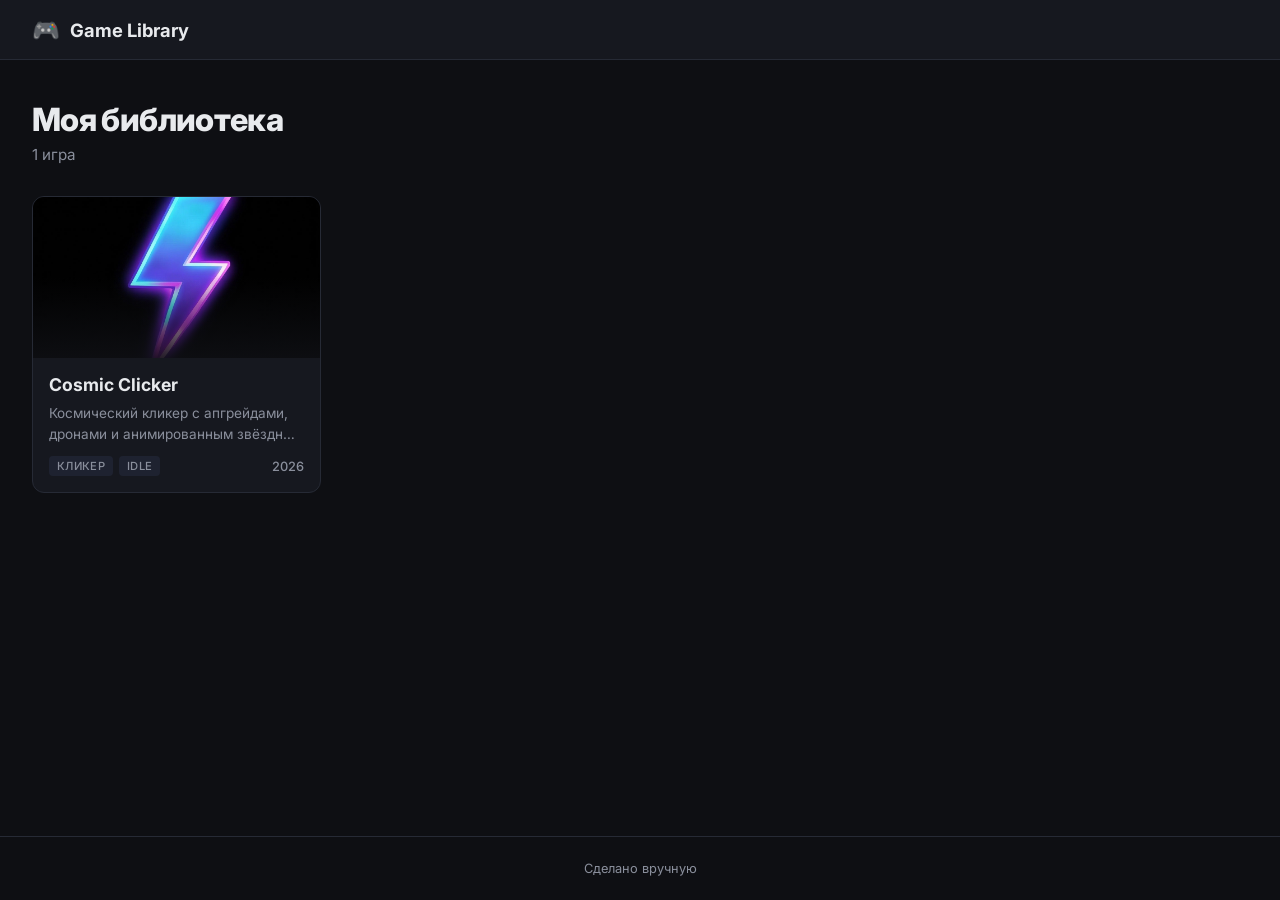
<file: index.html>
<!DOCTYPE html>
<html lang="ru">
<head>
  <meta charset="UTF-8">
  <meta name="viewport" content="width=device-width, initial-scale=1.0">
  <title>Game Library</title>
  <link rel="preconnect" href="https://fonts.googleapis.com">
  <link href="https://fonts.googleapis.com/css2?family=Inter:wght@400;500;600;700;800&display=swap" rel="stylesheet">
  <link rel="stylesheet" href="style.css">
</head>
<body>
  <nav class="navbar">
    <a href="/" class="logo">
      <span class="logo-icon">🎮</span>
      <span>Game Library</span>
    </a>
  </nav>

  <main class="container">
    <header class="page-header">
      <h1>Моя библиотека</h1>
      <p class="subtitle" id="game-count"></p>
    </header>

    <div class="games-grid" id="games-grid"></div>
  </main>

  <footer class="footer">
    <span>Сделано вручную</span>
  </footer>

  <script>
    // 🔥 ДОБАВЛЯЕШЬ ИГРЫ СЮДА. Копируй блок и меняй поля.
    const games = [
      {
        id: 'cosmic-clicker',
        name: 'Cosmic Clicker',
        description: 'Космический кликер с апгрейдами, дронами и анимированным звёздным фоном.',
        year: 2026,
        tags: ['Кликер', 'Idle'],
        cover: 'games/cosmic-clicker/monia.png'
      }
      // Вторая игра:
      // {
      //   id: 'platformer',
      //   name: 'Neon Platformer',
      //   description: '2D-платформер с неоновой графикой.',
      //   year: 2026,
      //   tags: ['Платформер'],
      //   cover: 'games/platformer/cover.png'
      // }
    ];

    function renderGames() {
      const grid = document.getElementById('games-grid');
      const countEl = document.getElementById('game-count');

      countEl.textContent = games.length === 1
        ? '1 игра'
        : games.length + ' игр';

      if (games.length === 0) {
        grid.innerHTML = '<div class="empty">Пока нет игр. Добавь в массив games в index.html.</div>';
        return;
      }

      grid.innerHTML = games.map(g => `
        <a href="games/${g.id}/" class="game-card">
          <div class="game-cover">
            ${g.cover ? `<img src="${g.cover}" alt="${g.name}" loading="lazy">` : ''}
            <div class="game-cover-bg"></div>
          </div>
          <div class="game-info">
            <h2>${g.name}</h2>
            <p class="game-desc">${g.description}</p>
            <div class="game-meta">
              <div class="game-tags">
                ${g.tags.map(t => `<span class="tag">${t}</span>`).join('')}
              </div>
              <span class="game-year">${g.year}</span>
            </div>
          </div>
        </a>
      `).join('');
    }

    renderGames();
  </script>
</body>
</html>
</file>
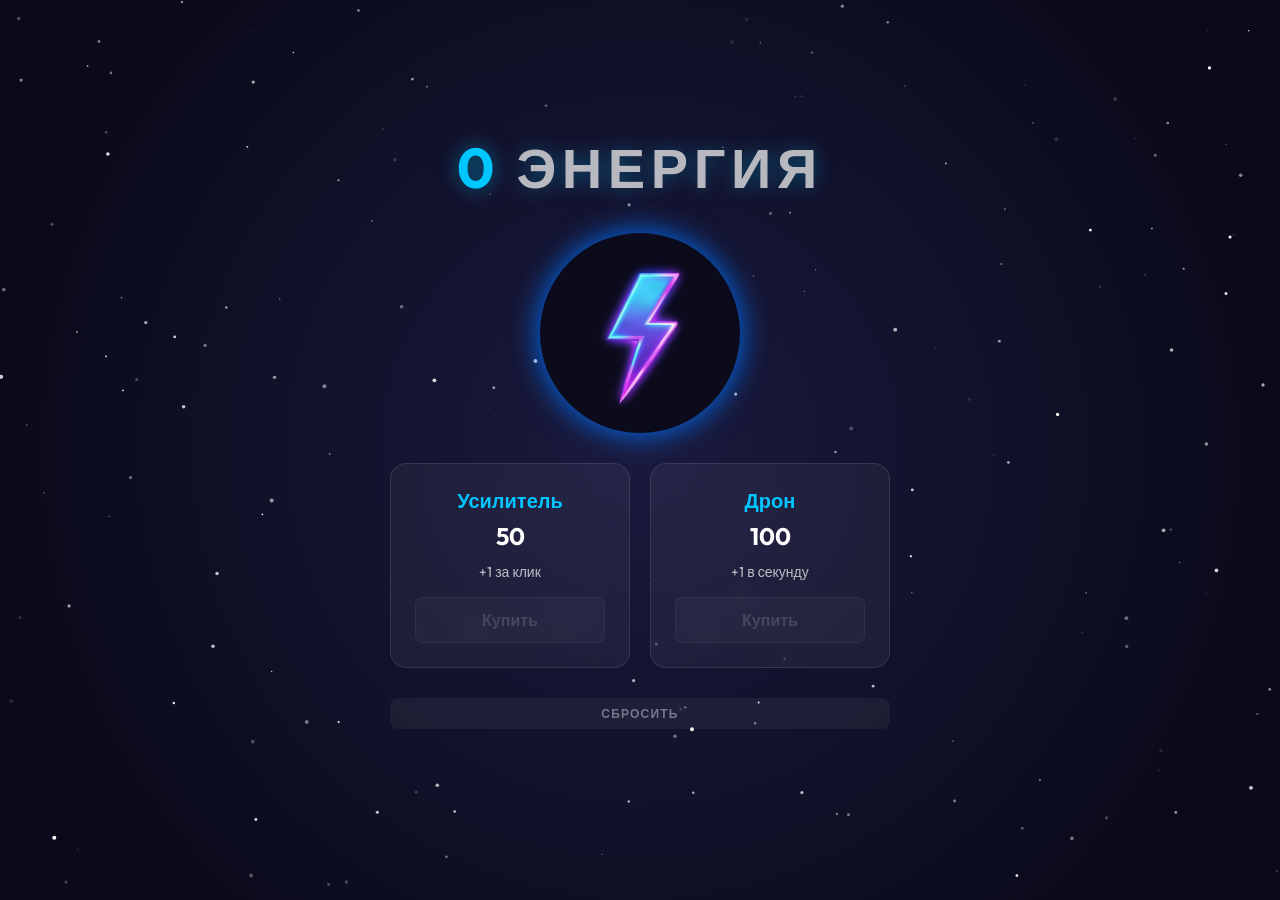
<file: games/cosmic-clicker/index.html>
<!DOCTYPE html>
<html lang="ru">
<head>
  <meta charset="UTF-8">
  <meta name="viewport" content="width=device-width, initial-scale=1.0">
  <title>Космический кликер</title>
  <link rel="preconnect" href="https://fonts.googleapis.com">
  <link rel="preconnect" href="https://fonts.gstatic.com" crossorigin>
  <link href="https://fonts.googleapis.com/css2?family=Outfit:wght@300;400;500;600;700&display=swap" rel="stylesheet">
  <style>
    * {
      margin: 0;
      padding: 0;
      box-sizing: border-box;
    }

    body {
      font-family: 'Outfit', 'Segoe UI', sans-serif;
      min-height: 100vh;
      display: flex;
      flex-direction: column;
      align-items: center;
      justify-content: center;
      color: #ffffff;
    }

    #bg-canvas {
      position: fixed;
      top: 0;
      left: 0;
      width: 100vw;
      height: 100vh;
      z-index: 0;
      pointer-events: none;
    }

    #game-container {
      position: relative;
      z-index: 1;
      display: flex;
      flex-direction: column;
      align-items: center;
      gap: 30px;
    }

    #energy-display {
      position: relative;
      z-index: 1;
      font-size: 3.5rem;
      font-weight: 700;
      text-shadow: 0 0 20px rgba(0, 198, 255, 0.5);
      letter-spacing: 0.1em;
    }

    #energy-display span {
      color: #00c6ff;
    }

    /* ИСПРАВЛЕННЫЙ БЛОК КНОПКИ */
    #click-btn {
      width: 200px;
      height: 200px;
      border-radius: 50%;
      border: none;
      /* Задаем темный фон, чтобы blend-mode сработал */
      background-color: #0a0a1a; 
      background-image: url('monia.png');
      background-size: contain;
      background-position: center;
      background-repeat: no-repeat;
      /* МАГИЯ: черный цвет картинки смешается с темным фоном и исчезнет */
      background-blend-mode: screen; 
      box-shadow: 0 0 30px #0072ff;
      cursor: pointer;
      transition: transform 0.1s ease;
      z-index: 10;
    }

    #click-btn:hover {
      box-shadow: 0 0 40px #00c6ff;
    }

    #click-btn:active {
      transform: scale(0.95);
    }

    .upgrades {
      display: flex;
      gap: 20px;
      flex-wrap: wrap;
      justify-content: center;
    }

    .upgrade-card {
      background: rgba(255, 255, 255, 0.05);
      backdrop-filter: blur(10px);
      border: 1px solid rgba(255, 255, 255, 0.1);
      border-radius: 16px;
      padding: 24px;
      text-align: center;
      width: 240px;
      transition: transform 0.2s ease, box-shadow 0.2s ease;
    }

    .upgrade-card:hover {
      transform: translateY(-2px);
      box-shadow: 0 8px 32px rgba(0, 114, 255, 0.15);
    }

    .upgrade-title {
      font-size: 1.25rem;
      font-weight: 600;
      margin-bottom: 8px;
      color: #00c6ff;
    }

    .upgrade-price {
      font-size: 1.5rem;
      font-weight: 700;
      margin-bottom: 12px;
      color: #ffffff;
    }

    .upgrade-desc {
      font-size: 0.875rem;
      color: rgba(255, 255, 255, 0.7);
      margin-bottom: 16px;
    }

    button {
      width: 100%;
      padding: 12px 16px;
      border: none;
      border-radius: 8px;
      font-family: inherit;
      font-size: 1rem;
      font-weight: 600;
      cursor: pointer;
      transition: all 0.2s ease;
    }

    .buy-btn {
      background: rgba(0, 198, 255, 0.2);
      color: #00c6ff;
      border: 1px solid rgba(0, 198, 255, 0.3);
    }

    .buy-btn:hover:not(:disabled) {
      background: rgba(0, 198, 255, 0.35);
      box-shadow: 0 0 20px rgba(0, 198, 255, 0.2);
    }

    .buy-btn:disabled {
      opacity: 0.5;
      cursor: not-allowed;
      background: rgba(255, 255, 255, 0.05);
      border-color: rgba(255, 255, 255, 0.1);
      color: rgba(255, 255, 255, 0.3);
    }

    #reset-btn {
      margin-top: auto;
      margin-bottom: 40px;
      padding: 8px 24px;
      background: rgba(255, 255, 255, 0.05);
      color: rgba(255, 255, 255, 0.4);
      font-size: 0.75rem;
      text-transform: uppercase;
      letter-spacing: 0.1em;
    }

    #reset-btn:hover {
      background: rgba(255, 255, 255, 0.1);
      color: rgba(255, 255, 255, 0.7);
    }
  </style>
</head>
<body>
  <canvas id="bg-canvas"></canvas>
  <div id="game-container">
    <div id="energy-display"><span id="energy-val">0</span> <span style="color: #ffffff; opacity: 0.7;">ЭНЕРГИЯ</span></div>
    <button id="click-btn"></button>
    <div class="upgrades">
      <div class="upgrade-card">
        <div class="upgrade-title">Усилитель</div>
        <div class="upgrade-price" id="amplifier-price">50</div>
        <div class="upgrade-desc">+1 за клик</div>
        <button id="buy-amplifier" class="buy-btn">Купить</button>
      </div>
      <div class="upgrade-card">
        <div class="upgrade-title">Дрон</div>
        <div class="upgrade-price" id="drone-price">100</div>
        <div class="upgrade-desc">+1 в секунду</div>
        <button id="buy-drone" class="buy-btn">Купить</button>
      </div>
    </div>
    <button id="reset-btn">Сбросить</button>
  </div>

  <script>
    let state = {
      energy: 0,
      clickPower: 1,
      drones: 0,
      amplifierCost: 50,
      droneCost: 100
    };

    const energyEl = document.getElementById('energy-val');
    const clickBtn = document.getElementById('click-btn');
    const amplifierPriceEl = document.getElementById('amplifier-price');
    const amplifierBtn = document.getElementById('buy-amplifier');
    const dronePriceEl = document.getElementById('drone-price');
    const droneBtn = document.getElementById('buy-drone');
    const resetBtn = document.getElementById('reset-btn');

    function updateUI() {
      energyEl.textContent = state.energy.toLocaleString();
      amplifierPriceEl.textContent = state.amplifierCost.toLocaleString();
      dronePriceEl.textContent = state.droneCost.toLocaleString();

      amplifierBtn.disabled = state.energy < state.amplifierCost;
      droneBtn.disabled = state.energy < state.droneCost;
    }

    function saveState() {
      localStorage.setItem('cosmicClicker', JSON.stringify(state));
    }

    function loadState() {
      const saved = localStorage.getItem('cosmicClicker');
      if (saved) {
        try {
          const parsed = JSON.parse(saved);
          if (parsed && typeof parsed === 'object' && Object.keys(parsed).every(k => typeof state[k] === 'number')) {
            state = parsed;
          }
        } catch (e) {
          console.error('Ошибка загрузки состояния:', e);
        }
      }
    }

    clickBtn.addEventListener('click', () => {
      state.energy += state.clickPower;
      saveState();
      updateUI();
    });

    amplifierBtn.addEventListener('click', () => {
      if (state.energy >= state.amplifierCost) {
        state.energy -= state.amplifierCost;
        state.clickPower += 1;
        state.amplifierCost = Math.floor(state.amplifierCost * 1.5);
        saveState();
        updateUI();
      }
    });

    droneBtn.addEventListener('click', () => {
      if (state.energy >= state.droneCost) {
        state.energy -= state.droneCost;
        state.drones += 1;
        state.droneCost = Math.floor(state.droneCost * 1.5);
        saveState();
        updateUI();
      }
    });

    setInterval(() => {
      state.energy += state.drones;
      saveState();
      updateUI();
    }, 1000);

    resetBtn.addEventListener('click', () => {
      localStorage.removeItem('cosmicClicker');
      location.reload();
    });

    loadState();
    updateUI();

    // --- Starfield & Comet Background ---
    const bgCanvas = document.getElementById('bg-canvas');
    const bgCtx = bgCanvas.getContext('2d');
    let BW, BH;
    function bgResize() {
      BW = bgCanvas.width = window.innerWidth;
      BH = bgCanvas.height = window.innerHeight;
    }
    window.addEventListener('resize', bgResize);
    bgResize();

    // Stars
    const bgStars = [];
    for (let i = 0; i < 200; i++) {
      bgStars.push({
        x: Math.random() * BW,
        y: Math.random() * BH,
        r: Math.random() * 1.5 + 0.5,
        alpha: Math.random(),
        twinkle: Math.random() * 0.02 + 0.005
      });
    }

    // Comets
    const bgComets = [];
    let nextCometAt = Date.now() + 10000 + Math.random() * 20000;

    function spawnComet() {
      const fromLeft = Math.random() > 0.5;
      bgComets.push({
        x: fromLeft ? -60 : BW + 60,
        y: Math.random() * BH * 0.5,
        vx: (fromLeft ? 1 : -1) * (Math.random() * 3 + 4),
        vy: Math.random() * 2 + 1,
        life: 1.0,
        tail: []
      });
    }

    function drawBg() {
      const grad = bgCtx.createRadialGradient(BW/2, BH/2, 0, BW/2, BH/2, Math.max(BW, BH)/2);
      grad.addColorStop(0, '#1a1a3e');
      grad.addColorStop(1, '#0a0a1a');
      bgCtx.fillStyle = grad;
      bgCtx.fillRect(0, 0, BW, BH);

      // Stars
      for (let s of bgStars) {
        s.alpha += s.twinkle;
        if (s.alpha > 1 || s.alpha < 0.2) s.twinkle *= -1;
        bgCtx.globalAlpha = s.alpha;
        bgCtx.fillStyle = '#fff';
        bgCtx.beginPath();
        bgCtx.arc(s.x, s.y, s.r, 0, Math.PI * 2);
        bgCtx.fill();
      }
      bgCtx.globalAlpha = 1;

      // Spawn
      if (Date.now() > nextCometAt) {
        spawnComet();
        nextCometAt = Date.now() + 20000 + Math.random() * 20000;
      }

      // Comets
      for (let i = bgComets.length - 1; i >= 0; i--) {
        const c = bgComets[i];
        c.x += c.vx;
        c.y += c.vy;
        c.life -= 0.003;
        c.tail.push({ x: c.x, y: c.y });
        if (c.tail.length > 20) c.tail.shift();

        for (let j = 0; j < c.tail.length; j++) {
          const t = c.tail[j];
          bgCtx.globalAlpha = (j / c.tail.length) * c.life * 0.6;
          bgCtx.fillStyle = '#7fdbff';
          bgCtx.beginPath();
          bgCtx.arc(t.x, t.y, 3 - j * 0.1, 0, Math.PI * 2);
          bgCtx.fill();
        }

        bgCtx.globalAlpha = c.life;
        bgCtx.shadowColor = '#00ffff';
        bgCtx.shadowBlur = 20;
        bgCtx.fillStyle = '#fff';
        bgCtx.beginPath();
        bgCtx.arc(c.x, c.y, 4, 0, Math.PI * 2);
        bgCtx.fill();
        bgCtx.shadowBlur = 0;
        bgCtx.globalAlpha = 1;

        if (c.life <= 0 || c.x < -150 || c.x > BW + 150 || c.y > BH + 50) {
          bgComets.splice(i, 1);
        }
      }
    }

    function bgLoop() {
      drawBg();
      requestAnimationFrame(bgLoop);
    }
    bgLoop();
  </script>
</body>
</html>
</file>
<file: style.css>
* {
  margin: 0;
  padding: 0;
  box-sizing: border-box;
}

:root {
  --bg: #0e0f13;
  --bg-elevated: #16181f;
  --bg-hover: #1c1f28;
  --border: #262a35;
  --text: #e8eaed;
  --text-dim: #8a8f9c;
  --accent: #4f8eff;
  --accent-hover: #3a7aef;
  --tag-bg: #1e2230;
}

body {
  font-family: 'Inter', 'Segoe UI', sans-serif;
  background: var(--bg);
  color: var(--text);
  min-height: 100vh;
  display: flex;
  flex-direction: column;
  -webkit-font-smoothing: antialiased;
}

/* ===== NAVBAR ===== */
.navbar {
  display: flex;
  align-items: center;
  justify-content: space-between;
  padding: 0 32px;
  height: 60px;
  background: var(--bg-elevated);
  border-bottom: 1px solid var(--border);
  position: sticky;
  top: 0;
  z-index: 100;
}

.logo {
  display: flex;
  align-items: center;
  gap: 10px;
  font-size: 1.15rem;
  font-weight: 700;
  color: var(--text);
  text-decoration: none;
}

.logo-icon {
  font-size: 1.4rem;
}

/* ===== CONTAINER ===== */
.container {
  flex: 1;
  width: 100%;
  max-width: 1400px;
  margin: 0 auto;
  padding: 40px 32px;
}

.page-header {
  margin-bottom: 32px;
}

.page-header h1 {
  font-size: 2rem;
  font-weight: 800;
  letter-spacing: -0.02em;
}

.subtitle {
  color: var(--text-dim);
  margin-top: 6px;
  font-size: 0.95rem;
}

/* ===== GAMES GRID ===== */
.games-grid {
  display: grid;
  grid-template-columns: repeat(auto-fill, minmax(280px, 1fr));
  gap: 20px;
}

.game-card {
  display: flex;
  flex-direction: column;
  background: var(--bg-elevated);
  border: 1px solid var(--border);
  border-radius: 12px;
  overflow: hidden;
  text-decoration: none;
  color: inherit;
  transition: all 0.2s;
}

.game-card:hover {
  transform: translateY(-3px);
  border-color: var(--accent);
  box-shadow: 0 8px 32px rgba(79, 142, 255, 0.15);
}

.game-cover {
  position: relative;
  aspect-ratio: 16 / 9;
  background: linear-gradient(135deg, #1e2230, #0e0f13);
  display: flex;
  align-items: center;
  justify-content: center;
  overflow: hidden;
}

.game-cover img {
  width: 100%;
  height: 100%;
  object-fit: cover;
  transition: transform 0.3s;
}

.game-card:hover .game-cover img {
  transform: scale(1.05);
}

.game-cover-bg {
  position: absolute;
  inset: 0;
  background: linear-gradient(to top, rgba(14,15,19,0.9) 0%, transparent 50%);
  pointer-events: none;
}

.game-info {
  padding: 16px;
  display: flex;
  flex-direction: column;
  gap: 8px;
}

.game-info h2 {
  font-size: 1.1rem;
  font-weight: 700;
}

.game-desc {
  color: var(--text-dim);
  font-size: 0.85rem;
  line-height: 1.5;
  display: -webkit-box;
  -webkit-line-clamp: 2;
  -webkit-box-orient: vertical;
  overflow: hidden;
}

.game-meta {
  display: flex;
  justify-content: space-between;
  align-items: center;
  margin-top: 4px;
}

.game-tags {
  display: flex;
  gap: 6px;
  flex-wrap: wrap;
}

.tag {
  background: var(--tag-bg);
  color: var(--text-dim);
  padding: 3px 8px;
  border-radius: 4px;
  font-size: 0.7rem;
  font-weight: 500;
  text-transform: uppercase;
  letter-spacing: 0.03em;
}

.game-year {
  color: var(--text-dim);
  font-size: 0.8rem;
  font-weight: 500;
}

.empty {
  grid-column: 1 / -1;
  text-align: center;
  padding: 60px;
  color: var(--text-dim);
}

/* ===== FOOTER ===== */
.footer {
  text-align: center;
  padding: 24px;
  color: var(--text-dim);
  font-size: 0.8rem;
  border-top: 1px solid var(--border);
}

/* ===== MOBILE ===== */
@media (max-width: 640px) {
  .navbar { padding: 0 16px; }
  .container { padding: 20px 16px; }
  .page-header h1 { font-size: 1.5rem; }
  .games-grid { grid-template-columns: 1fr; }
}
</file>
